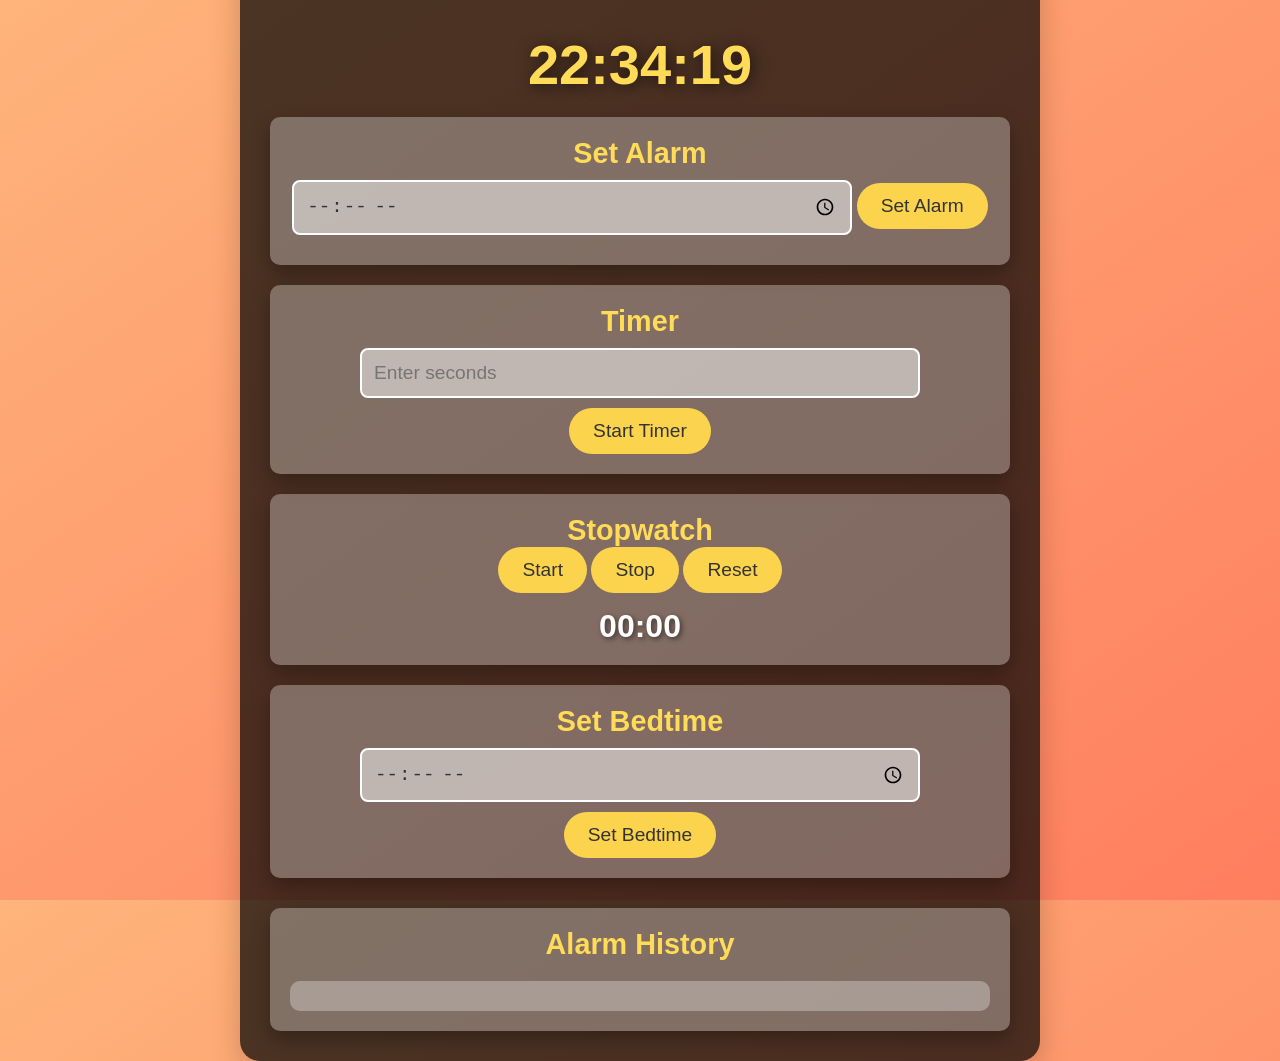
<file: alarm.html>
<!DOCTYPE html>
<html lang="en">
<head>
    <meta charset="UTF-8">
    <meta name="viewport" content="width=device-width, initial-scale=1.0">
    <title>Lyra Alarm & Timer</title>
    <link rel="stylesheet" href="alarm.css">
</head>
<body>
    <div class="alarm-container">
        <div class="header">
            <img src="lyra.png" alt="Lyra Logo" class="header-logo">
            <h1>Lyra Alarm & Timer</h1>
            <button id="back-btn" onclick="window.location.href='index.html'">Back</button>
        </div>

        <!-- Digital Clock -->
        <div id="digital-clock" class="clock"></div>

        <!-- Set Alarm Section -->
        <div class="section alarm-section">
            <h2>Set Alarm</h2>
            <input type="time" id="alarm-time">
            <button class="action-btn" onclick="setAlarm()">Set Alarm</button>
        </div>

        <!-- Timer Section -->
        <div class="section timer-section">
            <h2>Timer</h2>
            <input type="number" id="timer-input" placeholder="Enter seconds">
            <button class="action-btn" onclick="startTimer()">Start Timer</button>
        </div>

        <!-- Stopwatch Section -->
        <div class="section stopwatch-section">
            <h2>Stopwatch</h2>
            <button class="action-btn" onclick="startStopwatch()">Start</button>
            <button class="action-btn" onclick="stopStopwatch()">Stop</button>
            <button class="action-btn" onclick="resetStopwatch()">Reset</button>
            <div id="stopwatch-display">00:00</div>
        </div>

        <!-- Bedtime Section -->
        <div class="section bedtime-section">
            <h2>Set Bedtime</h2>
            <input type="time" id="bedtime-input">
            <button class="action-btn" onclick="setBedtime()">Set Bedtime</button>
        </div>

        <!-- Alarm History Section -->
        <div class="section history-section">
            <h2>Alarm History</h2>
            <div id="history-list"></div>
        </div>
    </div>

    <script src="alarm.js"></script>
</body>
</html>
</file>
<file: alarm.css>
/* General Reset and Styles */
* {
    margin: 0;
    padding: 0;
    box-sizing: border-box;
}

/* Background & Body Styles */
body {
    font-family: 'Arial', sans-serif;
    background: linear-gradient(to top left, #ff7e5f, #feb47b); /* Gradient background */
    height: 100vh;
    display: flex;
    justify-content: center;
    align-items: center;
    color: white;
    overflow: hidden;
    animation: fadeIn 1s ease-in-out;
}

/* Animation for page load */
@keyframes fadeIn {
    from { opacity: 0; }
    to { opacity: 1; }
}

/* Main Alarm Container */
.alarm-container {
    width: 90%;
    max-width: 800px;
    border-radius: 20px;
    padding: 30px;
    box-shadow: 0px 10px 30px rgba(0, 0, 0, 0.2);
    background-color: rgba(0, 0, 0, 0.7);
    display: flex;
    flex-direction: column;
    align-items: center;
    animation: slideUp 0.5s ease-out;
}

@keyframes slideUp {
    from {
        transform: translateY(50%);
        opacity: 0;
    }
    to {
        transform: translateY(0);
        opacity: 1;
    }
}

/* Header Section */
.header {
    text-align: center;
    margin-bottom: 30px;
    position: relative;
}

.header-logo {
    width: 50px;
    position: absolute;
    top: 20px;
    left: 20px;
    animation: logoBounce 1.5s infinite alternate;
}

@keyframes logoBounce {
    0% { transform: translateY(0); }
    50% { transform: translateY(-10px); }
    100% { transform: translateY(0); }
}

h1 {
    font-size: 2.8rem;
    margin-top: 20px;
    letter-spacing: 3px;
    color: #ffdb58;
    text-shadow: 2px 2px 5px rgba(0, 0, 0, 0.5);
}

button {
    padding: 12px 24px;
    background-color: #fcd34d;
    border: none;
    font-size: 1rem;
    color: #333;
    border-radius: 30px;
    cursor: pointer;
    transition: all 0.3s ease;
}

button:hover {
    background-color: #ffdb58;
}

/* Clock Style */
.clock {
    font-size: 3.5rem;
    margin-top: 20px;
    font-weight: bold;
    text-shadow: 2px 2px 15px rgba(0, 0, 0, 0.6);
    color: #ffdb58;
    animation: clockPulse 1.5s infinite alternate;
}

@keyframes clockPulse {
    0% { transform: scale(1); }
    50% { transform: scale(1.1); }
    100% { transform: scale(1); }
}

/* General Section */
.section {
    width: 100%;
    margin-top: 20px;
    background-color: rgba(255, 255, 255, 0.3);
    padding: 20px;
    border-radius: 10px;
    text-align: center;
    box-shadow: 0px 8px 20px rgba(0, 0, 0, 0.3);
}

h2 {
    color: #ffdb58;
    font-size: 1.8rem;
}

/* Input Styling */
input[type="time"], input[type="number"] {
    padding: 12px;
    font-size: 1.2rem;
    width: 80%;
    margin: 10px 0;
    border-radius: 8px;
    border: 2px solid #fff;
    color: #333;
    background-color: rgba(255, 255, 255, 0.5);
    transition: background-color 0.3s ease;
}

input[type="time"]:focus, input[type="number"]:focus {
    background-color: rgba(255, 255, 255, 0.8);
    outline: none;
}

/* Action Button */
.action-btn {
    background-color: #fcd34d;
    padding: 12px 24px;
    border-radius: 25px;
    font-size: 1.2rem;
    color: #333;
    cursor: pointer;
    transition: background-color 0.3s ease, transform 0.3s ease;
}

.action-btn:hover {
    background-color: #ffdb58;
    transform: scale(1.05);
}

/* Stopwatch Display */
#stopwatch-display {
    font-size: 2rem;
    margin-top: 15px;
    font-weight: bold;
    color: #fff;
    text-shadow: 2px 2px 5px rgba(0, 0, 0, 0.5);
}

/* History Section */
.history-section {
    margin-top: 30px;
    width: 100%;
}

#history-list {
    margin-top: 20px;
    padding: 15px;
    border-radius: 10px;
    background-color: rgba(255, 255, 255, 0.3);
    max-height: 250px;
    overflow-y: auto;
    animation: fadeInHistory 1s ease-out;
}

@keyframes fadeInHistory {
    from { opacity: 0; }
    to { opacity: 1; }
}

.history-item {
    background-color: rgba(255, 255, 255, 0.5);
    padding: 10px;
    margin-bottom: 12px;
    border-radius: 8px;
    box-shadow: 0px 4px 8px rgba(0, 0, 0, 0.3);
    font-size: 1rem;
}

.history-item:hover {
    background-color: rgba(255, 255, 255, 0.6);
    transform: scale(1.03);
}

/* Responsive Design */
@media (max-width: 768px) {
    .alarm-container {
        width: 100%;
        padding: 20px;
    }

    h1 {
        font-size: 2rem;
    }

    .action-btn {
        width: 100%;
    }

    #stopwatch-display {
        font-size: 1.5rem;
    }

    input[type="time"], input[type="number"] {
        width: 100%;
    }
}
</file>
